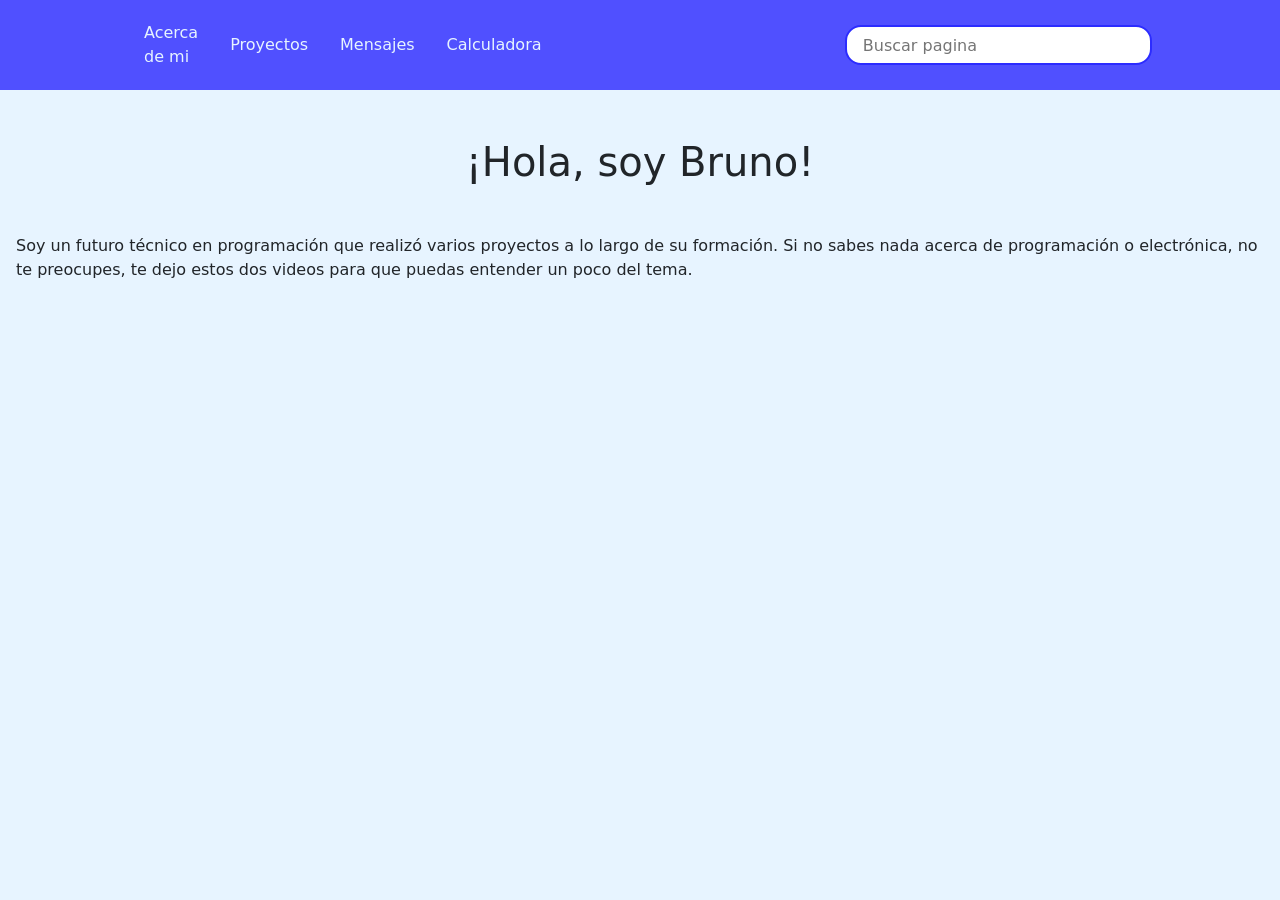
<file: index.html>
<!DOCTYPE html>
<html lang="en">
<head>
    <meta charset="UTF-8">
    <meta name="viewport" content="width=device-width, initial-scale=1.0">
    <link href="https://cdn.jsdelivr.net/npm/bootstrap@5.3.8/dist/css/bootstrap.min.css" rel="stylesheet" integrity="sha384-sRIl4kxILFvY47J16cr9ZwB07vP4J8+LH7qKQnuqkuIAvNWLzeN8tE5YBujZqJLB" crossorigin="anonymous">
    <link rel="stylesheet" href="./css/general.css">
    <link rel="stylesheet" href="./css/inicio.css">
    <title>Sobre mi</title>
</head>
<body>
    <div id="menu_desplegable">
        <svg xmlns="http://www.w3.org/2000/svg" width="50" height="50" fill="currentColor" class="bi bi-list" viewBox="0 0 16 16">
            <path fill-rule="evenodd" d="M2.5 12a.5.5 0 0 1 .5-.5h10a.5.5 0 0 1 0 1H3a.5.5 0 0 1-.5-.5m0-4a.5.5 0 0 1 .5-.5h10a.5.5 0 0 1 0 1H3a.5.5 0 0 1-.5-.5m0-4a.5.5 0 0 1 .5-.5h10a.5.5 0 0 1 0 1H3a.5.5 0 0 1-.5-.5"/>
        </svg>
    </div>

    <div id="cuerpo_menu" class="cerrado">
        <div id="cabecera_menu">
            <span>Contenido</span>
            <div id="boton_cerrar">
                <svg xmlns="http://www.w3.org/2000/svg" width="30" height="30" fill="currentColor" class="bi bi-x-lg" viewBox="0 0 16 16">
                    <path d="M2.146 2.854a.5.5 0 1 1 .708-.708L8 7.293l5.146-5.147a.5.5 0 0 1 .708.708L8.707 8l5.147 5.146a.5.5 0 0 1-.708.708L8 8.707l-5.146 5.147a.5.5 0 0 1-.708-.708L7.293 8z"/>
                </svg>
            </div>
        </div>
        <div>
            <ul id="lista_navegacion">
                <li>
                    <a href="../index.html">
                        Acerca de mí
                    </a>
                </li>
                <li>
                    <a href="./galeria.html">
                        Proyectos
                    </a>
                </li>
                <li>
                    <a href="./formulario.html">
                        Mensajes
                    </a>
                </li>
                <li>
                    <a href="./calculadora.html">
                        Calculadora
                    </a>
                </li>
            </ul>
        </div>
    </div>

    <div id="filtro_negro" class="ausente"></div>

    <header>
        <nav>
            <a href="./index.html">Acerca de mi</a>
            <a href="./html/galeria.html">Proyectos</a>
            <a href="./html/formulario.html">Mensajes</a>
            <a href="./html/calculadora.html">Calculadora</a>
        </nav>
        <input class="buscador" type="search" placeholder="Buscar pagina">
    </header>

    <main>
        <h1 id="titulo">¡Hola, soy Bruno!</h1>
        <p>Soy un futuro técnico en programación que realizó varios proyectos a lo largo de su formación. Si no sabes nada acerca de programación o electrónica, no te preocupes, te dejo estos dos videos para que puedas entender un poco del tema.</p>
        <div class="container-fluid">
            <div class="row gap-xl-5">
                <iframe class="col" width="560" height="315" src="https://www.youtube.com/embed/y-V5Y_kRH_s?si=BfF-KCXug6uNKUuv" title="YouTube video player" frameborder="0" allow="accelerometer; autoplay; clipboard-write; encrypted-media; gyroscope; picture-in-picture; web-share" referrerpolicy="strict-origin-when-cross-origin" allowfullscreen></iframe>
                <iframe class="col" width="560" height="315" src="https://www.youtube.com/embed/kHZ8SD7jiiA?si=QeQ7lJWWSBL5S0Eo" title="YouTube video player" frameborder="0" allow="accelerometer; autoplay; clipboard-write; encrypted-media; gyroscope; picture-in-picture; web-share" referrerpolicy="strict-origin-when-cross-origin" allowfullscreen></iframe>
            </div>
        </div>
    </main>
</body>
</html>
</file>
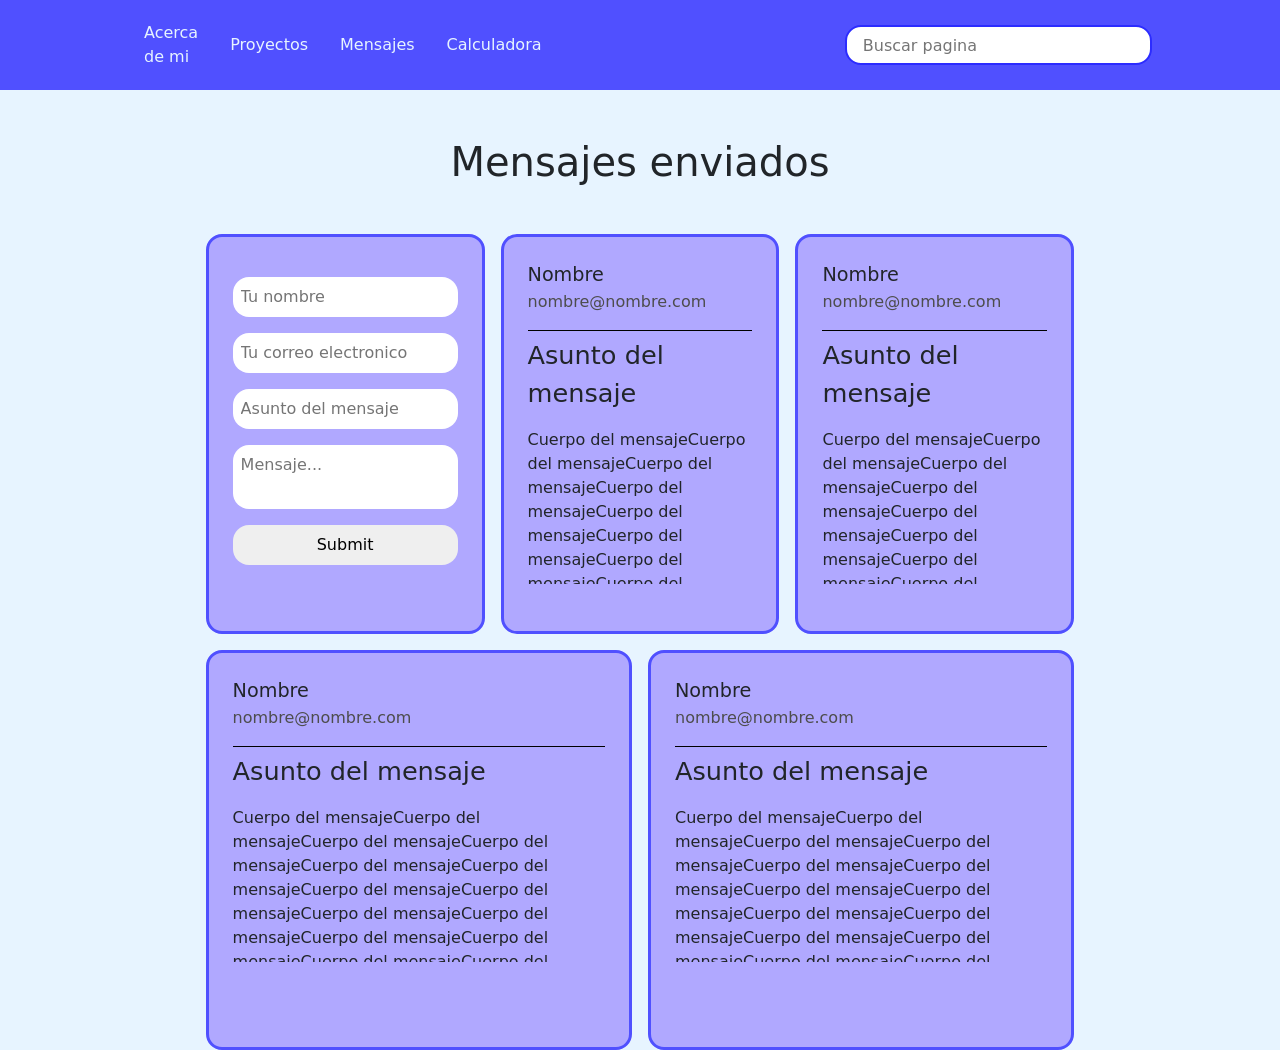
<file: html/formulario.html>
<!DOCTYPE html>
<html lang="en">
<head>
    <meta charset="UTF-8">
    <meta name="viewport" content="width=device-width, initial-scale=1.0">
    <link href="https://cdn.jsdelivr.net/npm/bootstrap@5.3.8/dist/css/bootstrap.min.css" rel="stylesheet" integrity="sha384-sRIl4kxILFvY47J16cr9ZwB07vP4J8+LH7qKQnuqkuIAvNWLzeN8tE5YBujZqJLB" crossorigin="anonymous">
    <link rel="stylesheet" href="../css/general.css">
    <link rel="stylesheet" href="../css/formulario.css">
    <title>Mensajes</title>
</head>
<body>

    <div id="menu_desplegable">
        <svg xmlns="http://www.w3.org/2000/svg" width="50" height="50" fill="currentColor" class="bi bi-list" viewBox="0 0 16 16">
            <path fill-rule="evenodd" d="M2.5 12a.5.5 0 0 1 .5-.5h10a.5.5 0 0 1 0 1H3a.5.5 0 0 1-.5-.5m0-4a.5.5 0 0 1 .5-.5h10a.5.5 0 0 1 0 1H3a.5.5 0 0 1-.5-.5m0-4a.5.5 0 0 1 .5-.5h10a.5.5 0 0 1 0 1H3a.5.5 0 0 1-.5-.5"/>
        </svg>
    </div>

    <div id="cuerpo_menu" class="cerrado">
        <div id="cabecera_menu">
            <span>Contenido</span>
            <div id="boton_cerrar">
                <svg xmlns="http://www.w3.org/2000/svg" width="30" height="30" fill="currentColor" class="bi bi-x-lg" viewBox="0 0 16 16">
                    <path d="M2.146 2.854a.5.5 0 1 1 .708-.708L8 7.293l5.146-5.147a.5.5 0 0 1 .708.708L8.707 8l5.147 5.146a.5.5 0 0 1-.708.708L8 8.707l-5.146 5.147a.5.5 0 0 1-.708-.708L7.293 8z"/>
                </svg>
            </div>
        </div>
        <div>
            <ul id="lista_navegacion">
            <li>
                    <a href="../index.html">
                        Inicio
                    </a>
                </li>
                <li>
                    <a href="./linea_tiempo.php">
                        Eventos
                    </a>
                </li>
                <li>
                    <a href="./galeria.php">
                        Galeria
                    </a>
                </li>
                <li>
                    <a href="./testimonios.php">
                        Testimonios
                    </a>
                </li>
                <li>
                    <a href="./formulario.html">
                        Formulario
                    </a>
                </li>
                <li>
                    <a href="./acercade.html">
                        Acerca de este sitio
                    </a>
                </li>
            </ul>
        </div>
    </div>

    <div id="filtro_negro" class="ausente"></div>

    <header>
        <nav>
            <a href="../index.html">Acerca de mi</a>
            <a href="./galeria.html">Proyectos</a>
            <a href="./formulario.html">Mensajes</a>
            <a href="./calculadora.html">Calculadora</a>
        </nav>
        <input class="buscador" type="search" placeholder="Buscar pagina">
    </header>

    <main>
        <h1 id="titulo">Mensajes enviados</h1>
        <div class="seccion_mensajes container-fluid">
            <div class="mensajes row gap-3">
                <form id="form_mensaje" method="post" class="contenedor_mensaje col-xl">
                    <input type="text" name="nombre" id="nombre" placeholder="Tu nombre" required>
                    <input type="email" name="email" id="email" placeholder="Tu correo electronico" required>
                    <input type="text" name="asunto" id="asunto" placeholder="Asunto del mensaje" required>
                    <textarea name="mensaje" id="mensaje" placeholder="Mensaje..." required></textarea>
                    <input type="submit">
                </form>
    
                <div class="contenedor_mensaje col-xl">
                    <div class="texto_nombre">Nombre</div>
                    <div class="texto_email">nombre@nombre.com</div>
                    <div class="texto_asunto">Asunto del mensaje</div>
                    <div class="texto_mensaje">
                        <p>
                            Cuerpo del mensajeCuerpo del mensajeCuerpo del mensajeCuerpo del mensajeCuerpo del mensajeCuerpo del mensajeCuerpo del mensajeCuerpo del mensajeCuerpo del mensajeCuerpo del mensajeCuerpo del mensajeCuerpo del mensajeCuerpo del mensajeCuerpo del mensaje
                        </p>
                    </div>
                </div>
                <div class="contenedor_mensaje col-xl">
                    <div class="texto_nombre">Nombre</div>
                    <div class="texto_email">nombre@nombre.com</div>
                    <div class="texto_asunto">Asunto del mensaje</div>
                    <div class="texto_mensaje">
                        <p>
                            Cuerpo del mensajeCuerpo del mensajeCuerpo del mensajeCuerpo del mensajeCuerpo del mensajeCuerpo del mensajeCuerpo del mensajeCuerpo del mensajeCuerpo del mensajeCuerpo del mensajeCuerpo del mensajeCuerpo del mensajeCuerpo del mensajeCuerpo del mensaje
                        </p>
                    </div>
                </div>
                <div class="contenedor_mensaje col-xl">
                    <div class="texto_nombre">Nombre</div>
                    <div class="texto_email">nombre@nombre.com</div>
                    <div class="texto_asunto">Asunto del mensaje</div>
                    <div class="texto_mensaje">
                        <p>
                            Cuerpo del mensajeCuerpo del mensajeCuerpo del mensajeCuerpo del mensajeCuerpo del mensajeCuerpo del mensajeCuerpo del mensajeCuerpo del mensajeCuerpo del mensajeCuerpo del mensajeCuerpo del mensajeCuerpo del mensajeCuerpo del mensajeCuerpo del mensaje
                        </p>
                    </div>
                </div>
                <div class="contenedor_mensaje col-xl">
                    <div class="texto_nombre">Nombre</div>
                    <div class="texto_email">nombre@nombre.com</div>
                    <div class="texto_asunto">Asunto del mensaje</div>
                    <div class="texto_mensaje">
                        <p>
                            Cuerpo del mensajeCuerpo del mensajeCuerpo del mensajeCuerpo del mensajeCuerpo del mensajeCuerpo del mensajeCuerpo del mensajeCuerpo del mensajeCuerpo del mensajeCuerpo del mensajeCuerpo del mensajeCuerpo del mensajeCuerpo del mensajeCuerpo del mensaje
                        </p>
                    </div>
                </div>
            </div>
        </div>
    </main>
</body>

<script src="https://cdn.jsdelivr.net/npm/bootstrap@5.3.8/dist/js/bootstrap.bundle.min.js" integrity="sha384-FKyoEForCGlyvwx9Hj09JcYn3nv7wiPVlz7YYwJrWVcXK/BmnVDxM+D2scQbITxI" crossorigin="anonymous"></script>
<script src="../js/envio_mensaje.js"></script>
<script src="../js/general.js"></script>
</html>
</file>
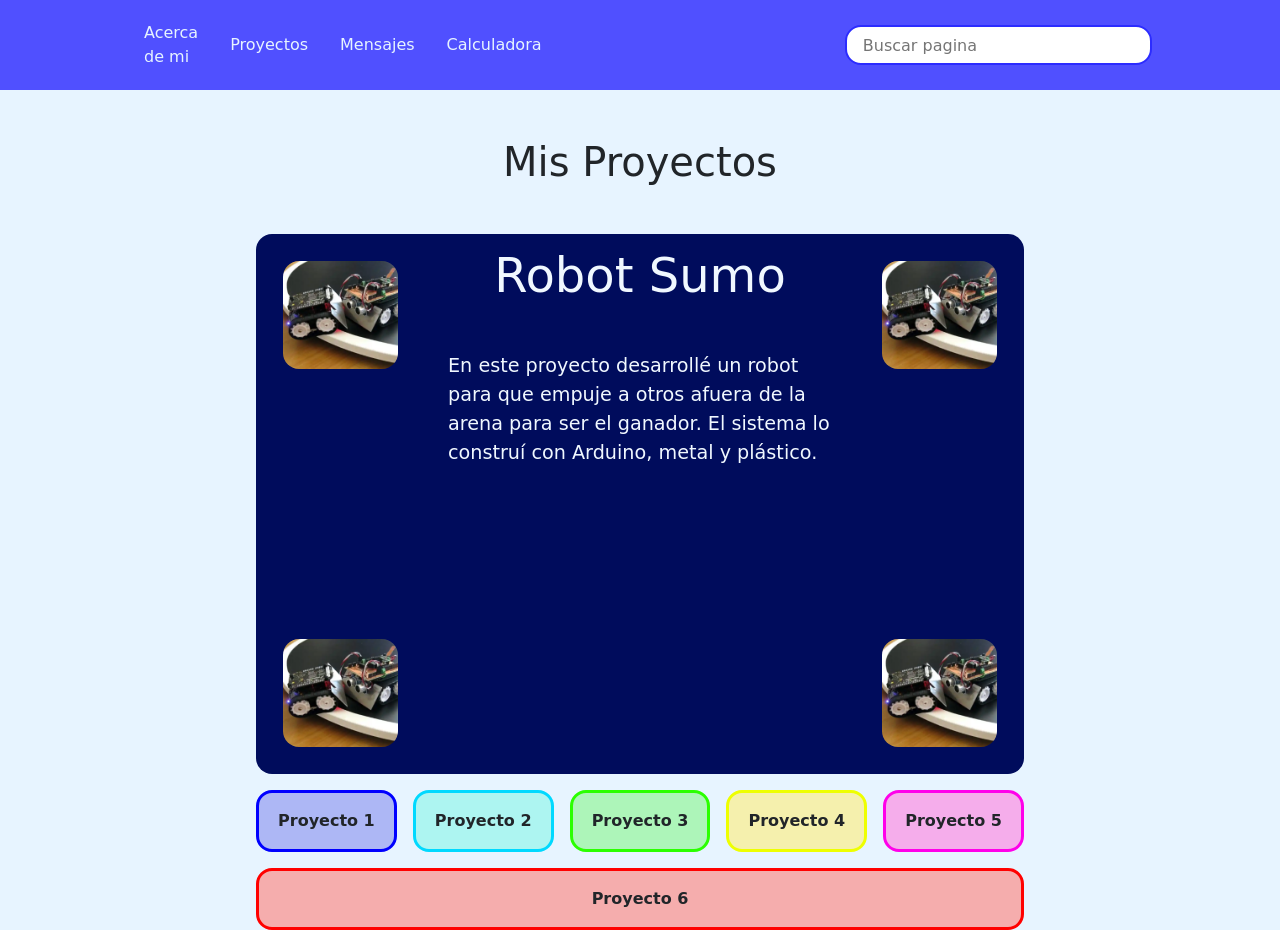
<file: html/galeria.html>
<!DOCTYPE html>
<html lang="en">
<head>
    <meta charset="UTF-8">
    <meta name="viewport" content="width=device-width, initial-scale=1.0">
    <link href="https://cdn.jsdelivr.net/npm/bootstrap@5.3.8/dist/css/bootstrap.min.css" rel="stylesheet" integrity="sha384-sRIl4kxILFvY47J16cr9ZwB07vP4J8+LH7qKQnuqkuIAvNWLzeN8tE5YBujZqJLB" crossorigin="anonymous">
    <link rel="stylesheet" href="../css/general.css">
    <link rel="stylesheet" href="../css/galeria.css">
    <title>Proyectos</title>
</head>
<body>
    <div id="menu_desplegable">
        <svg xmlns="http://www.w3.org/2000/svg" width="50" height="50" fill="currentColor" class="bi bi-list" viewBox="0 0 16 16">
            <path fill-rule="evenodd" d="M2.5 12a.5.5 0 0 1 .5-.5h10a.5.5 0 0 1 0 1H3a.5.5 0 0 1-.5-.5m0-4a.5.5 0 0 1 .5-.5h10a.5.5 0 0 1 0 1H3a.5.5 0 0 1-.5-.5m0-4a.5.5 0 0 1 .5-.5h10a.5.5 0 0 1 0 1H3a.5.5 0 0 1-.5-.5"/>
        </svg>
    </div>

    <div id="cuerpo_menu" class="cerrado">
        <div id="cabecera_menu">
            <span>Contenido</span>
            <div id="boton_cerrar">
                <svg xmlns="http://www.w3.org/2000/svg" width="30" height="30" fill="currentColor" class="bi bi-x-lg" viewBox="0 0 16 16">
                    <path d="M2.146 2.854a.5.5 0 1 1 .708-.708L8 7.293l5.146-5.147a.5.5 0 0 1 .708.708L8.707 8l5.147 5.146a.5.5 0 0 1-.708.708L8 8.707l-5.146 5.147a.5.5 0 0 1-.708-.708L7.293 8z"/>
                </svg>
            </div>
        </div>
        <div>
            <ul id="lista_navegacion">
            <li>
                    <a href="../index.html">
                        Acerca de mí
                    </a>
                </li>
                <li>
                    <a href="./galeria.html">
                        Proyectos
                    </a>
                </li>
                <li>
                    <a href="./formulario.html">
                        Mensajes
                    </a>
                </li>
                <li>
                    <a href="./calculadora.html">
                        Calculadora
                    </a>
                </li>
            </ul>
        </div>
    </div>

    <div id="filtro_negro" class="ausente"></div>


    <header>
        <nav>
            <a href="../index.html">Acerca de mi</a>
            <a href="./galeria.html">Proyectos</a>
            <a href="./formulario.html">Mensajes</a>
            <a href="./calculadora.html">Calculadora</a>
        </nav>
        <input class="buscador" type="search" placeholder="Buscar pagina">
    </header>
    <main>

        <h1 id="titulo">Mis Proyectos</h1>


        <div class="centrar_contenedor">
            <div class="contenedor_proyecto">
                <div class="contenedor_desc_proyecto">
                    <h2>Robot Sumo</h2>
                    <p>En este proyecto desarrollé un robot para que empuje a otros afuera de la arena para ser el ganador. El sistema lo construí con Arduino, metal y plástico.</p>
                </div>
                <img class="imagen_uno" src="../img/robot_sumo1.webp" alt="Imagen proyecto">
                <img class="imagen_dos" src="../img/robot_sumo1.webp" alt="Imagen proyecto">
                <img class="imagen_tres" src="../img/robot_sumo1.webp" alt="Imagen proyecto">
                <img class="imagen_cuatro" src="../img/robot_sumo1.webp" alt="Imagen proyecto">
            </div>
        </div>
        <div class="centrar_contenedor proyecto_oculto">
            <div class="contenedor_proyecto">
                <div class="contenedor_desc_proyecto">
                    <h2>SONUS</h2>
                    <p>En este proyecto en equipo construimos un sonometro que registraba las medidas con gran presición y que enviaba los datos a un servidor.</p>
                </div>
                <img class="imagen_uno" src="../img/robot_sumo1.webp" alt="Imagen proyecto">
                <img class="imagen_dos" src="../img/robot_sumo1.webp" alt="Imagen proyecto">
                <img class="imagen_tres" src="../img/robot_sumo1.webp" alt="Imagen proyecto">
                <img class="imagen_cuatro" src="../img/robot_sumo1.webp" alt="Imagen proyecto">
            </div>
        </div>
        <div class="centrar_contenedor proyecto_oculto">
            <div class="contenedor_proyecto">
                <div class="contenedor_desc_proyecto">
                    <h2>Mesa  abatible</h2>
                    <p>En este proyecto desarrollamos una mesa que se atornillaba a la pared y se podía plegar.</p>
                </div>
                <img class="imagen_uno" src="../img/robot_sumo1.webp" alt="Imagen proyecto">
                <img class="imagen_dos" src="../img/robot_sumo1.webp" alt="Imagen proyecto">
                <img class="imagen_tres" src="../img/robot_sumo1.webp" alt="Imagen proyecto">
                <img class="imagen_cuatro" src="../img/robot_sumo1.webp" alt="Imagen proyecto">
            </div>
        </div>
        <div class="centrar_contenedor proyecto_oculto">
            <div class="contenedor_proyecto">
                <div class="contenedor_desc_proyecto">
                    <h2>El Buen Gusto</h2>
                    <p>En este proyecto desarrollamos un sitio web para la administración de una rotisería.</p>
                </div>
                <img class="imagen_uno" src="../img/robot_sumo1.webp" alt="Imagen proyecto">
                <img class="imagen_dos" src="../img/robot_sumo1.webp" alt="Imagen proyecto">
                <img class="imagen_tres" src="../img/robot_sumo1.webp" alt="Imagen proyecto">
                <img class="imagen_cuatro" src="../img/robot_sumo1.webp" alt="Imagen proyecto">
            </div>
        </div>
        <div class="centrar_contenedor proyecto_oculto">
            <div class="contenedor_proyecto">
                <div class="contenedor_desc_proyecto">
                    <h2>Calera</h2>
                    <p>En este proyecto desarrollé un sitio web para la publicación de proyectos escolares.</p>
                </div>
                <img class="imagen_uno" src="../img/robot_sumo1.webp" alt="Imagen proyecto">
                <img class="imagen_dos" src="../img/robot_sumo1.webp" alt="Imagen proyecto">
                <img class="imagen_tres" src="../img/robot_sumo1.webp" alt="Imagen proyecto">
                <img class="imagen_cuatro" src="../img/robot_sumo1.webp" alt="Imagen proyecto">
            </div>
        </div>
        <div class="centrar_contenedor proyecto_oculto">
            <div class="contenedor_proyecto">
                <div class="contenedor_desc_proyecto">
                    <h2>Eztreght</h2>
                    <p>En este proyecto desarrollamos una aplicación móvil para incentivar a hacer ejercicio.</p>
                </div>
                <img class="imagen_uno" src="../img/robot_sumo1.webp" alt="Imagen proyecto">
                <img class="imagen_dos" src="../img/robot_sumo1.webp" alt="Imagen proyecto">
                <img class="imagen_tres" src="../img/robot_sumo1.webp" alt="Imagen proyecto">
                <img class="imagen_cuatro" src="../img/robot_sumo1.webp" alt="Imagen proyecto">
            </div>
        </div>

        <div id="barra_proyectos" class="container">
            <div class="row col-gap-3 row-gap-3 gap-3">
                <div id="proyecto_1" class="col-lg proyecto_barra">
                    Proyecto 1
                </div>
                <div id="proyecto_2" class="col-lg proyecto_barra">
                    Proyecto 2
                </div>
                <div id="proyecto_3" class="col-lg proyecto_barra">
                    Proyecto 3
                </div>
                <div id="proyecto_4" class="col-lg proyecto_barra">
                    Proyecto 4
                </div>
                <div id="proyecto_5" class="col-lg proyecto_barra">
                    Proyecto 5
                </div>
                <div id="proyecto_6" class="col-lg proyecto_barra">
                    Proyecto 6
                </div>
            </div>
        </div>
    </main>

    <script src="https://cdn.jsdelivr.net/npm/bootstrap@5.3.8/dist/js/bootstrap.bundle.min.js" integrity="sha384-FKyoEForCGlyvwx9Hj09JcYn3nv7wiPVlz7YYwJrWVcXK/BmnVDxM+D2scQbITxI" crossorigin="anonymous"></script>
    <script src="../js/general.js"></script>
    <script src="../js/galeria.js"></script>
</body>
</html>
</file>
<file: css/general.css>
*{
    box-sizing: border-box;
    margin: 0;
}

html{
    min-height: 100%;
}

body{
    height: 100%;
    background-color: rgb(231, 244, 255);
}

header{
    display: flex;
    justify-content: space-between;
    align-items: center;
    height: 10vh;
    background-color: rgb(80, 80, 255);
    padding: 0 10%;
}

nav{
    height: 100%;
    width: 33%;
    display: flex;
    justify-content: space-between;
    align-items: center;
}

.buscador{
    width: 30%;
    height: 2.5rem;
    border-radius: 1rem;
    border: 2px solid rgb(44, 44, 255);
    padding: 0 1rem;
}

nav a{
    text-decoration: none;
    color: rgb(231, 244, 255);
    border-radius: 5rem;
    padding: 1rem;
    transition: background-color ease 0.1s;
}

nav a:hover{
    background-color: rgb(231, 244, 255);
    color: rgb(44, 44, 255);
}
















#menu_desplegable{
    position: fixed;
    z-index: 10;
    top: 1rem;
    left: 1rem;
    border-radius: 10000px;
    display: none;
    justify-content: center;
    align-items: center;
    padding: 0.5rem;
    transition: background-color ease 250ms, color ease 250ms;
    color: rgb(233, 231, 86);
}

#menu_desplegable:hover{
    background-color: rgb(102, 102, 102);
}

#cuerpo_menu{
    background-color: rgb(180, 180, 180);
    height: 100vh;
    width: calc(100vw / 6);
    position: fixed;
    top: 0;
    left: 0;
    z-index: 11;
    transition: left ease 500ms;
}

#filtro_negro{
    background-color: rgba(0, 0, 0, 0.1);
    position: fixed;
    bottom: 0;
    left: 0;
    width: 100vw;
    height: 100vh;
}

#cabecera_menu{
    display: flex;
    justify-content: space-between;
    align-items: center;
    padding: 1rem;
}

#cabecera_menu span{
    font-size: 1.5rem;
}

#boton_cerrar{
    padding: 0.5rem;
    transition: background-color ease 0.2s;
    display: flex;
    justify-content: center;
    align-items: center;
    border-radius: 1000px;
}

#boton_cerrar:hover{
    background-color: rgb(218, 218, 218);
}

#lista_navegacion{
    list-style: none;
    list-style-position: inside;
    padding: 0;
}

#lista_navegacion li a{
    padding: 0.5rem 0;
    padding-left: 2rem;
    display: block;
    text-decoration: none;
}

#lista_navegacion li{
    transition: background-color ease 0.1s;
}

#lista_navegacion li:hover{
    background-color: rgb(207, 207, 207);
}

.cerrado{
    left: calc(100vw / -6) !important;
}

.ausente{
    display: none;
}





@media(width < 1000px){
    #cuerpo_menu{
        width: 100vw;
    }

    .cerrado{
        left: -100vw !important;
    }

    nav{
        display: none;
    }

    .buscador{
        width: 70%;
    }

    header{
        justify-content: center;
    }

    #menu_desplegable{
        display: flex;
    }
}
</file>
<file: css/inicio.css>
#titulo{
    text-align: center;
    margin: 3rem;
}

p{
    margin: 1rem;
}
</file>
<file: css/formulario.css>
#form_mensaje input, #form_mensaje textarea{
    display: block;
    width: 100%;
    margin: 1rem 0;
    padding: 0.5rem;
    border-radius: 1rem;
    border: none;
}

textarea{
    resize: none;
}

.contenedor_mensaje, .mensajes form{
    background-color: rgb(176, 168, 255);
    border: 3px solid rgb(80, 80, 255);
    border-radius: 1rem;
    padding: 1.5rem;
    /* max-width: calc(25% - 5rem); */
}

.seccion_mensajes{
    padding: 0 17%;
}

.contenedor_mensaje{
    height: 25rem;
    min-width: 20vw;
}

.texto_nombre{
    font-size: 1.2rem;
}

.texto_email{
    color: rgb(77, 77, 77);
    border-bottom: 1px solid black;
    padding-bottom: 1rem;
}

.texto_asunto{
    font-size: 1.6rem;
    margin: 0.3rem 0 1rem 0;
}

.texto_mensaje{
    overflow-y: scroll;
    max-height: 45%;
}

#titulo{
    text-align: center;
    margin: 3rem;
}
</file>
<file: css/galeria.css>
/* .contenedor_proyectos{
    width: 70vw;
}

.proyecto{
    background-color: #112AC2;
    padding: 0;
    height: 60vh;
    border-radius: 1rem;
    overflow: hidden;
}

.contenedor_imagen{
    padding: 0;
    width: 100%;
    height: 50%;
}

.contenedor_imagen img{
    object-fit: cover;
    object-position: 50% 50%;
    width: 100%;
    height: 100%;
}

.contenedor_desc_proyecto{
    height: 50%;
    display: flex;
    justify-content: center;
    align-items: center;
    overflow: hidden;
    padding: 1.5rem;
}

.contenedor_desc_proyecto p{
    text-align: center;
    font-size: 1.2rem;
    overflow: hidden;
    height: 100%;
}
 */

.contenedor_proyecto{
    width: 60vw;
    background-color: #000c5c;
    padding: 1% 15%;
    height: 60vh;
    border-radius: 1rem;
    overflow: hidden;
    position: relative;
    color: aliceblue;
}

.imagen_uno{
    top: 3vh;
    left: 3vh;
}

.imagen_dos{
    top: 3vh;
    right: 3vh;
}

.imagen_tres{
    bottom: 3vh;
    left: 3vh;
}

.imagen_cuatro{
    bottom: 3vh;
    right: 3vh;
}

.imagen_uno, .imagen_dos, .imagen_tres, .imagen_cuatro{
    position: absolute;
    object-fit: cover;
    object-position: 50% 50%;
    height: 20%;
    width: 15%;
    border-radius: 1rem;
}

.centrar_contenedor{
    display: flex;
    justify-content: center;
}

.contenedor_desc_proyecto p{
    margin-top: 3rem;
    font-size: 1.2rem;
}

.contenedor_desc_proyecto h2{
    font-size: 3rem;
    text-align: center;
}





/* ------------------------------------------------------------------------------------------------------------------------------------------------ */




#barra_proyectos{
    width: 60vw;
    margin-top: 1rem;
}

.proyecto_barra{
    text-align: center;
    font-weight: bolder;
    padding: 1rem;
    border-radius: 1rem;
}

#proyecto_1{
    border: 3px solid blue;
    background-color: #adb7f5;
}

#proyecto_5{
    border: 3px solid rgb(255, 0, 234);
    background-color: #f5adeb;
}

#proyecto_2{
    border: 3px solid rgb(0, 217, 255);
    background-color: #adf5f1;
}

#proyecto_3{
    border: 3px solid rgb(43, 255, 0);
    background-color: #adf5b9;
}

#proyecto_4{
    border: 3px solid rgb(238, 255, 0);
    background-color: #f5f0ad;
}

#proyecto_6{
    border: 3px solid rgb(255, 0, 0);
    background-color: #f5adad;
}

#titulo{
    text-align: center;
    margin: 3rem;
}








.proyecto_oculto{
    display: none;
}



@media(width < 1000px){
    .imagen_uno, .imagen_dos, .imagen_tres, .imagen_cuatro{
        position: relative;
        top: 0;
        left: 0;
        bottom: 0;
        top: 0;
        display: block;
        width: 100%;
        height: 10rem;
        margin: 2rem 0;
    }

    .contenedor_proyecto{
        padding: 2rem;
        overflow-y: scroll;
    }
}
</file>
